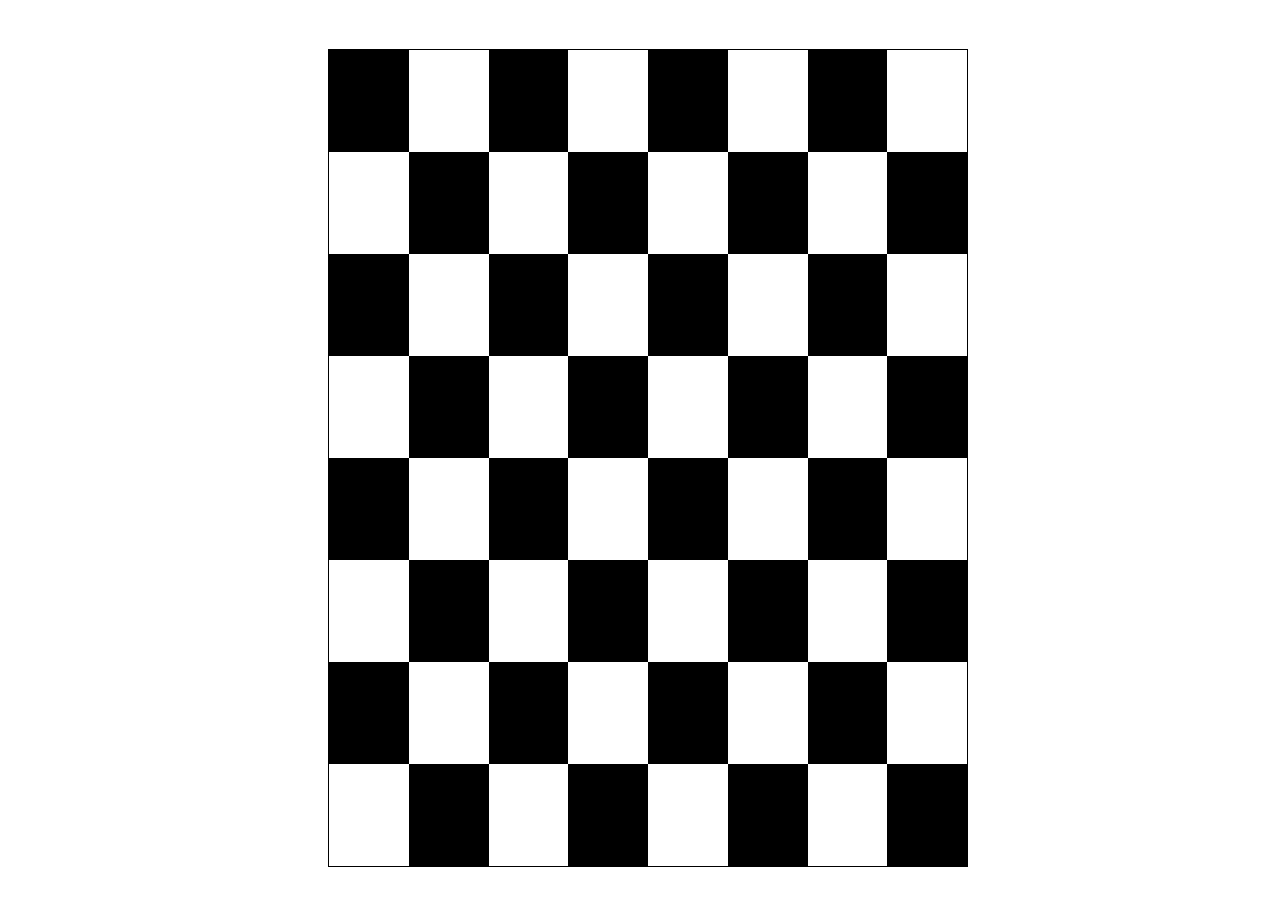
<file: index.html>
<!DOCTYPE html>
<html lang="en">
<head>
    <meta charset="UTF-8">
    <meta name="viewport" content="width=device-width, initial-scale=1.0">
    <title>Document</title>
    <link rel="stylesheet" type="text/css" href="styles.css">

</head>
<body id="body">
    <table class="check">
        <tr>
            <th class="black"> .</th>
            <th class="white"> .</th>
            <th class="black"> .</th>
            <th class="white"> .</th>
            <th class="black"> .</th>
            <th class="white"> .</th>
            <th class="black"> .</th>
            <th class="white"> .</th>
        </tr>
        <tr>
            <th class="white"> .</th>
            <th class="black"> .</th>
            <th class="white"> .</th>
            <th class="black"> .</th>
            <th class="white"> .</th>
            <th class="black"> .</th>
            <th class="white"> .</th>
            <th class="black"> .</th>
        </tr>
        <tr>
            <th class="black"> .</th>
            <th class="white"> .</th>
            <th class="black"> .</th>
            <th class="white"> .</th>
            <th class="black"> .</th>
            <th class="white"> .</th>
            <th class="black"> .</th>
            <th class="white"> .</th>
        </tr>
        <tr>
            <th class="white"> .</th>
            <th class="black"> .</th>
            <th class="white"> .</th>
            <th class="black"> .</th>
            <th class="white"> .</th>
            <th class="black"> .</th>
            <th class="white"> .</th>
            <th class="black"> .</th>
        </tr>
        <tr>
            <th class="black"> .</th>
            <th class="white"> .</th>
            <th class="black"> .</th>
            <th class="white"> .</th>
            <th class="black"> .</th>
            <th class="white"> .</th>
            <th class="black"> .</th>
            <th class="white"> .</th>
        </tr>
        <tr>
            <th class="white"> .</th>
            <th class="black"> .</th>
            <th class="white"> .</th>
            <th class="black"> .</th>
            <th class="white"> .</th>
            <th class="black"> .</th>
            <th class="white"> .</th>
            <th class="black"> .</th>
        </tr>
        <tr>
            <th class="black"> .</th>
            <th class="white"> .</th>
            <th class="black"> .</th>
            <th class="white"> .</th>
            <th class="black"> .</th>
            <th class="white"> .</th>
            <th class="black"> .</th>
            <th class="white"> .</th>
        </tr>
        <tr>
            <th class="white"> .</th>
            <th class="black"> .</th>
            <th class="white"> .</th>
            <th class="black"> .</th>
            <th class="white"> .</th>
            <th class="black"> .</th>
            <th class="white"> .</th>
            <th class="black"> .</th>
        </tr>
    </table>
</body>


</html>
</file>
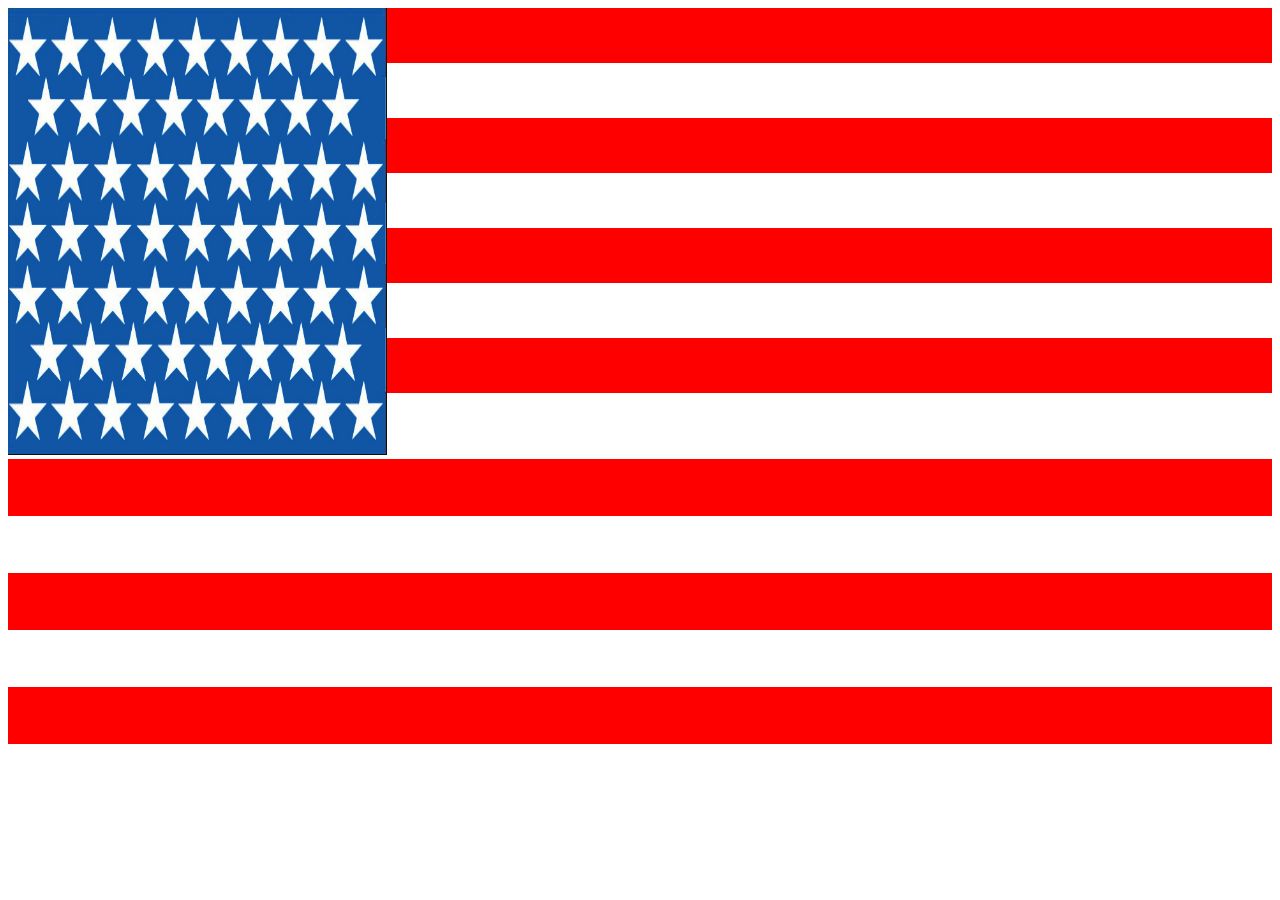
<file: Flag.html>
<!DOCTYPE html>
<html lang="en">
<head>
    <meta charset="UTF-8">
    <meta name="viewport" content="width=device-width, initial-scale=1.0">
    <title>Document</title>
    <link rel="stylesheet" type="text/css" href="styles.css">
</head>
<body>
<section id="flag">
    <table class="table">
        <tr>
            <th class="iFlex"><img class="img" src="stars.png" alt="50 Stars" /></th>
            <th class="StripeO">Stripe1</th>
            <th class="Stripe">Stripe2</th>
            <th class="StripeO">Stripe3</th>
            <th class="Stripe">Stripe4</th>
            <th class="StripeO">Stripe5</th>
            <th class="Stripe">Stripe6</th>
            <th class="StripeO">Stripe7</th>
            <th class="Stripe">Stripe8</th>
        </tr>
    </table>
    <table class="table" >
        <tr class="bStripesO"><th>Stripe8</th></tr>
        <tr class="bStripes"><th>Stripe9</th></tr>
        <tr class="bStripesO"><th>Stripe10</th></tr>      
        <tr class="bStripes"><th>Stripe11</th></tr>        
        <tr class="bStripesO"><th>Stripe12</th></tr>        
        <tr class="bStripes"><th>Stripe13</th></tr>
        </table>
</section>
    

</body>
</html>
</file>
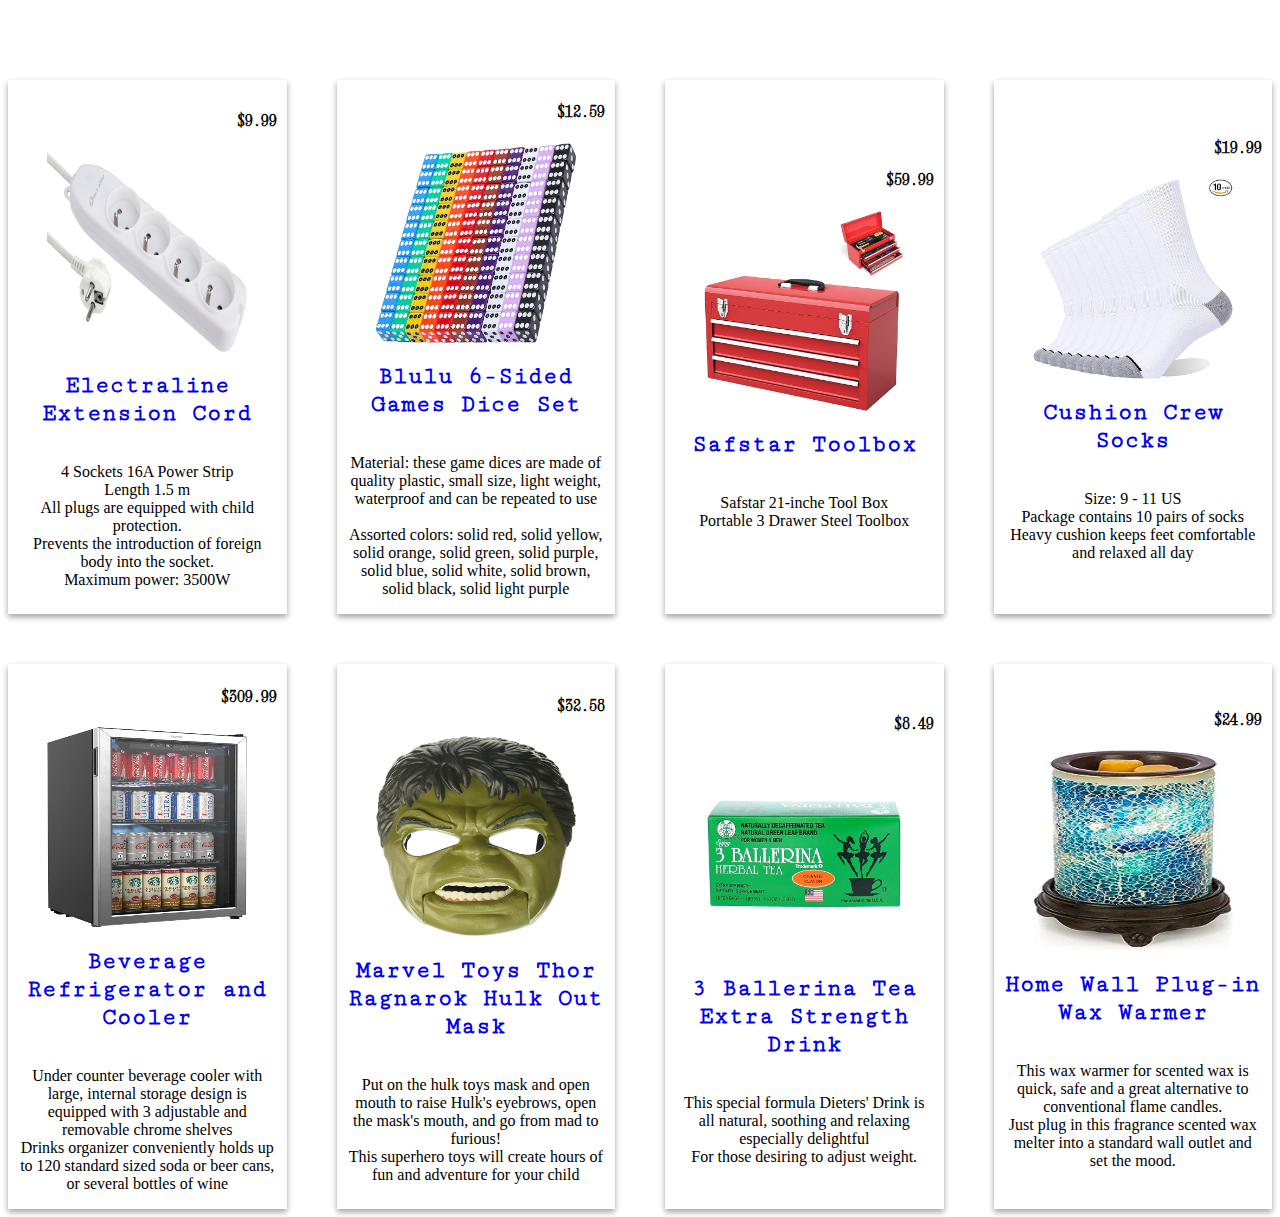
<file: Products.html>
<!DOCTYPE html>
<html lang="en">
<head>
    <meta charset="UTF-8">
    <meta name="viewport" content="width=device-width, initial-scale=1.0">
    <title>Document</title>
    <link href="product_styles.css" rel="stylesheet" />
    <link rel="preconnect" href="https://fonts.googleapis.com">
    <link rel="preconnect" href="https://fonts.gstatic.com" crossorigin>
    <link rel="preconnect" href="https://fonts.googleapis.com">
    <link rel="preconnect" href="https://fonts.gstatic.com" crossorigin>
    <link rel="preconnect" href="https://fonts.googleapis.com">
    <link rel="preconnect" href="https://fonts.gstatic.com" crossorigin>
    <link rel="preconnect" href="https://fonts.googleapis.com">
    <link rel="preconnect" href="https://fonts.gstatic.com" crossorigin>
    <link href="https://fonts.googleapis.com/css2?family=Cutive+Mono&family=Teko:wght@300&family=Xanh+Mono:ital@1&display=swap" rel="stylesheet"></head>
<body>
    <main class="all">
        <section id="product1">
            <h4 class="price">$9.99</h4>
            <img src="Product1.jpg" alt="Product image" />
            <h2><a href="https://www.amazon.com/dp/B00EAQE4JS/?tag=randomicle0c-20">Electraline Extension Cord</a></h2>
            <p>4 Sockets 16A Power Strip<br />Length 1.5 m<br />All plugs are equipped with child protection.<br /> Prevents the introduction of foreign body into the socket.<br />
                Maximum power: 3500W</p>
        </section>

        <section id="product2">
            <h4 class="price">$12.59</h4>
            <img src="Product2.jpg" alt="Product image" />
            <h2><a href="https://www.amazon.com/dp/B07MNSBM8Y/?tag=randomicle0c-20">Blulu 6-Sided Games Dice Set</a></h2>
            <p>Material: these game dices are made of quality plastic, small size, light weight, waterproof and can be repeated to use<br />
                <br />Assorted colors: solid red, solid yellow, solid orange, solid green, solid purple, solid blue, solid white, solid brown, solid black, solid light purple</p>
        </section>

        <section id="product3">
            <h4 class="price">$59.99</h4>
            <img src="Product3.jpg" alt="Product image" />
            <h2><a href="https://www.amazon.com/Safstar-21-inche-Portable-Carrying-Household/dp/B0C13YZGT1/ref=sr_1_3?crid=2RF76D7IRSTN7&keywords=Kraftwerk%2B3953%2BToolbox&qid=1696439507&s=hi&sprefix=kraftwerk%2B3953%2Btoolbox%2Ctools%2C71&sr=1-3&th=1">Safstar Toolbox</a></h2>
            <p>Safstar 21-inche Tool Box <br /> Portable 3 Drawer Steel Toolbox</p>
        </section>

        <section id="product4">
            <h4 class="price">$19.99</h4>
            <img src="product4.jpg" alt="Product image" />
            <h2><a href="https://www.amazon.com/dp/B01MY0TETQ/?tag=randomicle0c-20&th=1">Cushion Crew Socks</a></h2>
            <p>Size: 9 - 11 US <br />
                Package contains 10 pairs of socks<br />
                Heavy cushion keeps feet comfortable and relaxed all day</p>
        </section>

        <section id="product5">
            <h4 class="price">$309.99</h4>
            <img src="product5.jpg" alt="Product image" />
            <h2><a href="https://www.amazon.com/dp/B0786TJC33/?tag=randomicle0c-20&th=1">Beverage Refrigerator and Cooler</a></h2>
            <p>Under counter beverage cooler with large, internal storage design is equipped with 3 adjustable and removable chrome shelves 
                <br /> Drinks organizer conveniently holds up to 120 standard sized soda or beer cans, or several bottles of wine</p>
        </section>

        <section id="product6">
            <h4 class="price">$32.58</h4>
            <img src="Product6.jpg" alt="Product image" />
            <h2><a href="https://www.amazon.com/dp/B01N29DRSH/?tag=randomicle0c-20">Marvel Toys Thor Ragnarok Hulk Out Mask</a></h2>
            <p>Put on the hulk toys mask and open mouth to raise Hulk's eyebrows, open the mask's mouth, and go from mad to furious!<br /> This superhero toys will create hours of fun and adventure for your child</p>
        </section>

        <section id="product7">
            <h4 class="price">$8.49</h4>
            <img src="Product7.jpg" alt="Product image" />
            <h2><a href="https://www.amazon.com/Ballerina-Tea-Extra-Strength-Dieters/dp/B00A4Q2KXA/ref=dp_prsubs_sccl_2/135-6239695-1331926?pd_rd_w=xP4Np&content-id=amzn1.sym.7df936a4-0c8f-4c2c-ae82-092487072d30&pf_rd_p=7df936a4-0c8f-4c2c-ae82-092487072d30&pf_rd_r=D6RFM27YA1SW0YF2QTAP&pd_rd_wg=Ihmve&pd_rd_r=6b2fdaa3-c6de-4ab6-9e5b-d1087bebd3f7&pd_rd_i=B00A4Q2KXA&psc=1">3 Ballerina Tea Extra Strength Drink</a></h2>
            <p>This special formula Dieters' Drink is all natural, soothing and relaxing especially delightful <br />For those desiring to adjust weight.</p>
        </section>

        <section id="product8">
            <h4 class="price">$24.99</h4>
            <img src="Product8.jpg" alt="Product image" />
            <h2><a href="https://www.amazon.com/dp/B07X8R3PZ3/?tag=randomicle0c-20&th=1">Home Wall Plug-in Wax Warmer</a></h2>
            <p>This wax warmer for scented wax is quick, safe and a great alternative to conventional flame candles. <br />Just plug in this fragrance scented wax melter into a standard wall outlet and set the mood.</p>
        </section>
    </main>
</body>
</html>
</file>
<file: styles.css>
html {
    width: 100%;
    height: 50%;
}

.black{
    width: 100px;
    height: 100px;
    margin: 0;
    background-color: black;
    border: none;
}
.white{
    width: 100px;
    height: 100px;
    margin: 0;
    color: white;
    border: none;
}
.Stripe{ 
    margin: 100%,100%;
    display: flex;
   /* align-items: start; */
   /* justify-content: start; */
    padding: 0;
    padding-top: 37px;
    width: 100%;
    height: 4%;
    color: white;
   

}
th {
    text-align: start;
}
table{
    border-spacing: 0;
    /* height: 30%; */
}
.iFlex{
    padding:0;
    width: 30%;
}
.img{
    margin: 0;
    padding: 0;
    max-width: 100%;
    height: 447px;
}
#body{
    display: flex;
    justify-content: center;
    align-items: center;
    justify-content: space-evenly;
    height: 200%;
    width: 100%;
}
.check{
    border: 1px solid;
    height: 50%;
    width: 50%;
}
.table{
    width: 100%;
    height: 100%;
    
}
#flag{
    height: 100%;
    width: 100%;

}
.StripeO{ 
    margin: 0,100%;
    padding: 0;
    padding-top: 37px;
    width: 100%;
    height: 4%;
    display: flex;
   align-items: start;
   background: red;
   color: red;
   

}

.bStripes{
    display: flex;
    align-items: start;
    margin: 45px,100%;
    padding: 0;
    width: 100%;
    height: 100%;
    padding-top: 37px;
   width: 100%;
    height: 100%;
    color: white;
    
}

.bStripesO{
    display: flex;
    align-items: start;
    margin: 0,100%;
    padding: 0;
    width: 100%;
    height: 100%;
    background: red;
    padding-top: 37px;
    color: red;
}

@media screen and (min-width:300px) and (max-width:480px){
    img{
        height:150px;
        width: 150px;
    }
}
</file>
<file: product_styles.css>
main{
    display: grid;
    grid-template-columns: minmax(auto, 360px) minmax(auto, 360px) minmax(auto, 360px) minmax(auto, 360px);
    grid-template-rows: auto auto;
    grid-gap: 50px;
    margin-top: 80px;
}
img{
    width:200px;
    height:200px;
}

#product1, #product2, #product3, #product4, #product5, #product6, #product7, #product8{
    display: flex;
    flex-direction: column;
    justify-content: center;
    align-items: center;
    text-align: center;
    box-shadow: rgba(0, 0, 0, 0.16) 0px 3px 6px, rgba(0, 0, 0, 0.23) 0px 3px 6px;
    padding-left: 10px;
    padding-right: 10px;
    
}


.price{
    width: 100%;
    display: flex;
    align-items: start;
    justify-content: end;
    font-family: 'Xanh Mono', monospace;
}

a{
    text-decoration: none;
    text-decoration: none;
    font-family: 'Cutive Mono', monospace;

}
a:visited{
    text-decoration-color: black;
}

a:hover{
    color: blue;
    text-decoration: underline;
}

@media screen and (max-width:319px){
    main{
        display: grid;
        grid-template-columns: auto;
        grid-template-rows: repeat(auto);
        grid-gap:10px;
    }
    img{
        height:150px;
        width: 150px;
    }
}


@media screen and (min-width:300px) and (max-width:480px){
    main{
        display: grid;
        grid-template-columns: 50% 50%;
        grid-template-rows: auto auto;
        grid-gap:10px;
    }
    img{
        height:150px;
        width: 150px;
    }
}

@media screen and (min-width:481px) and (max-width:768px){
    main{
        display: grid;
        grid-template-columns: 50% 50%;
        grid-template-rows: repeat(auto);
        grid-gap:10px;
    }
    img{
        height:150px;
        width: 150px;
    }
}

@media screen and (min-width:769px) and (max-width:1024px){
    main{
        display: grid;
        grid-template-columns: 33% 33% 33%;
        grid-template-rows: repeat(auto);
        grid-gap:10px;
    }
    img{
        height:150px;
        width: 150px;
    }
}
</file>
